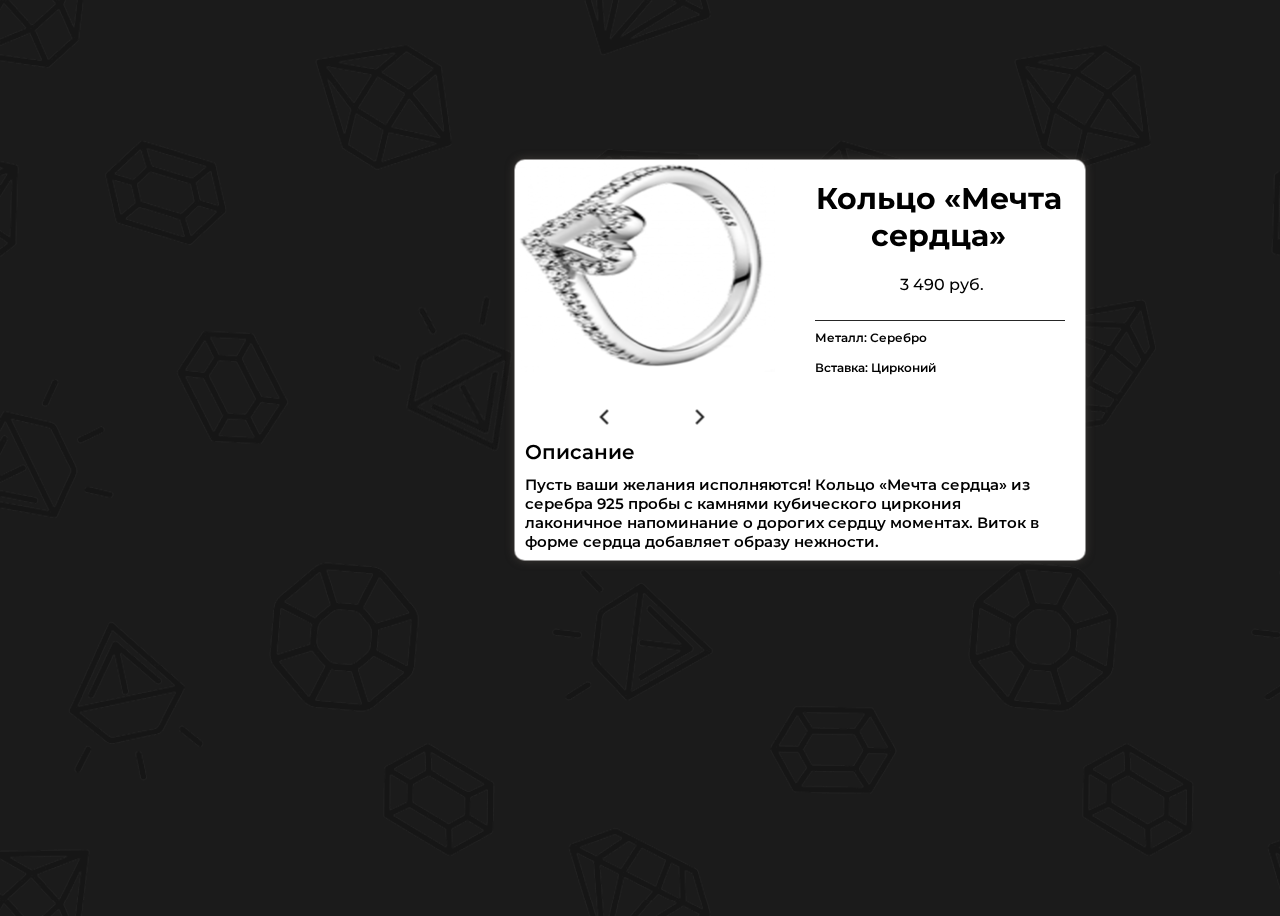
<file: pages/page1.html>
<!DOCTYPE html>
<html lang="ru">
<head>
    <meta charset="UTF-8">
    <link rel="stylesheet" href="pagecssstyle/pagecss.css">
    <link rel="stylesheet" href="pagecssstyle/page1style.css">
    <link rel="preconnect" href="https://fonts.gstatic.com">
    <link href="https://fonts.googleapis.com/css2?family=Montserrat:wght@400;500;600;700&family=Prata&display=swap" rel="stylesheet">
    <title>Marginary</title>
    <link rel="shortcut icon" href="assetspages/Logo.png" type="image/png">
    <style>
        body {
            background-image: url(assetspages/background2.png)
    </style>
</head>
<body>
   <div class="container">
       <div class="item_block">
           <img src="pagesimg/Ring1/1.png" class="png1">
           <img src="pagesimg/Ring1/2.png" class="png2">
           <img src="pagesimg/Ring1/3.png" class="png3">
           <img src="pagesimg/Ring1/4.png" class="png4">
       </div>
       <div class="about">Описание</div>
       <div class="aboutmore">Пусть ваши желания исполняются! Кольцо «Мечта сердца» из серебра 925 пробы с камнями кубического циркония лаконичное напоминание о дорогих сердцу моментах. Виток в форме сердца добавляет образу нежности.</div>
       <div class="line"></div>
       <div class="metall">Металл: Серебро</div>
       <div class="material">Вставка: Цирконий</div>
       <div class="name">Кольцо «Мечта сердца»</div>
       <div class="price">3 490 руб.</div>
   </div>
   <script src="pageJS/jquery-3.6.0.min.js"></script>
   <script src="pageJS/slick.min.js"></script>
   <script src="pageJS/main.js"></script>
</body>
</html>
</file>
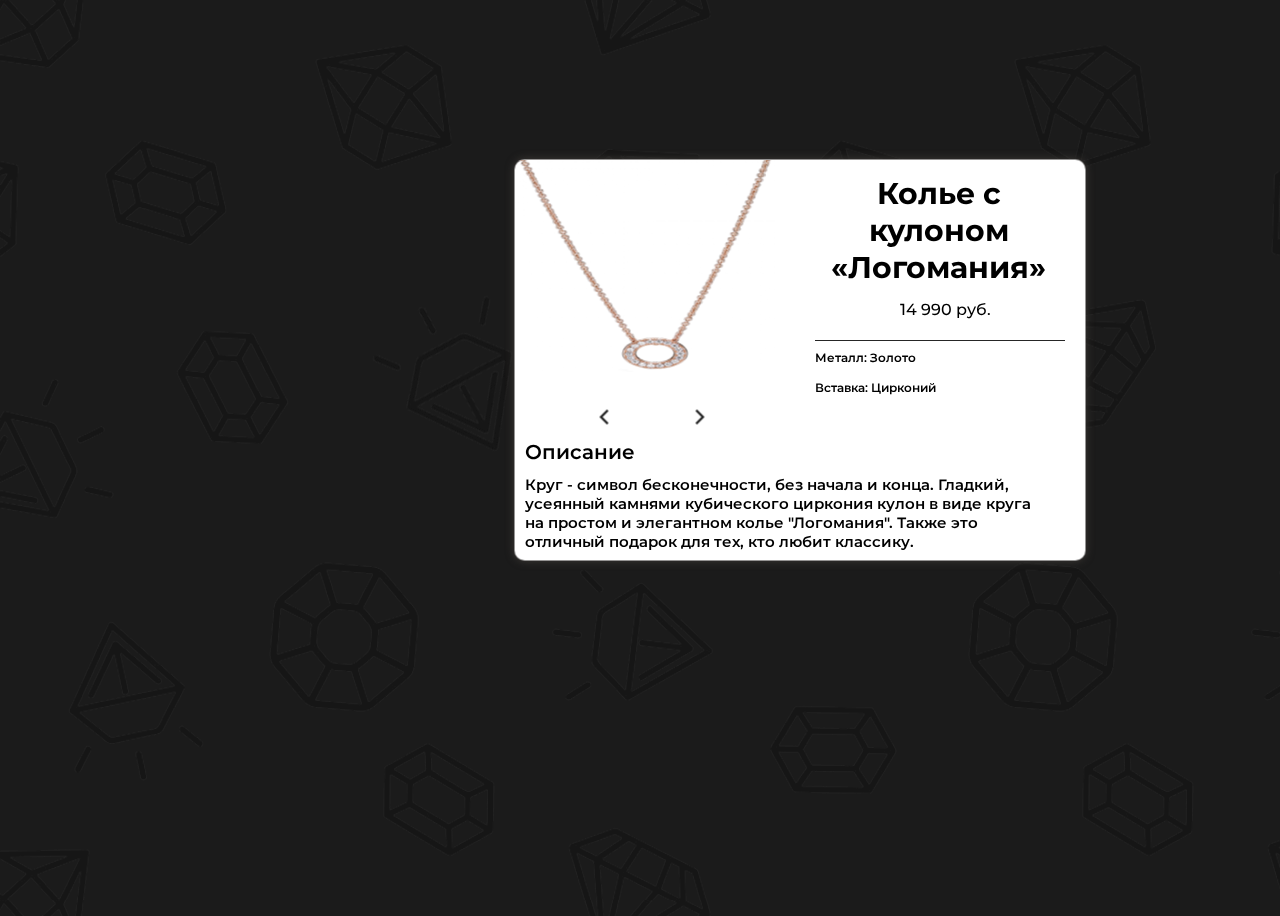
<file: pages/page10.html>
<!DOCTYPE html>
<html lang="ru">
<head>
    <meta charset="UTF-8">
    <link rel="stylesheet" href="pagecssstyle/pagecss.css">
    <link rel="stylesheet" href="pagecssstyle/page10style.css">
    <link rel="preconnect" href="https://fonts.gstatic.com">
    <link href="https://fonts.googleapis.com/css2?family=Montserrat:wght@400;500;600;700&family=Prata&display=swap" rel="stylesheet">
    <title>Marginary</title>
    <link rel="shortcut icon" href="assetspages/Logo.png" type="image/png">
    <style>
        body {
            background-image: url(assetspages/background2.png)
    </style>
</head>
<body>
   <div class="container">
       <div class="item_block">
           <img src="pagesimg/Necklace1/1.png" class="png1">
           <img src="pagesimg/Necklace1/2.png" class="png1">
           <img src="pagesimg/Necklace1/3.png" class="png1">
       </div>
       <div class="about">Описание</div>
       <div class="aboutmore">Круг - символ бесконечности, без начала и конца. Гладкий, усеянный камнями кубического циркония кулон в виде круга на простом и элегантном колье "Логомания". Также это отличный подарок для тех, кто любит классику.</div>
       <div class="line"></div>
       <div class="metall">Металл: Золото</div>
       <div class="material">Вставка: Цирконий</div>
       <div class="name">Колье с кулоном «Логомания»</div>
       <div class="price">14 990 руб.</div>
   </div>
   <script src="pageJS/jquery-3.6.0.min.js"></script>
   <script src="pageJS/slick.min.js"></script>
   <script src="pageJS/main10.js"></script>
</body>
</html>
</file>
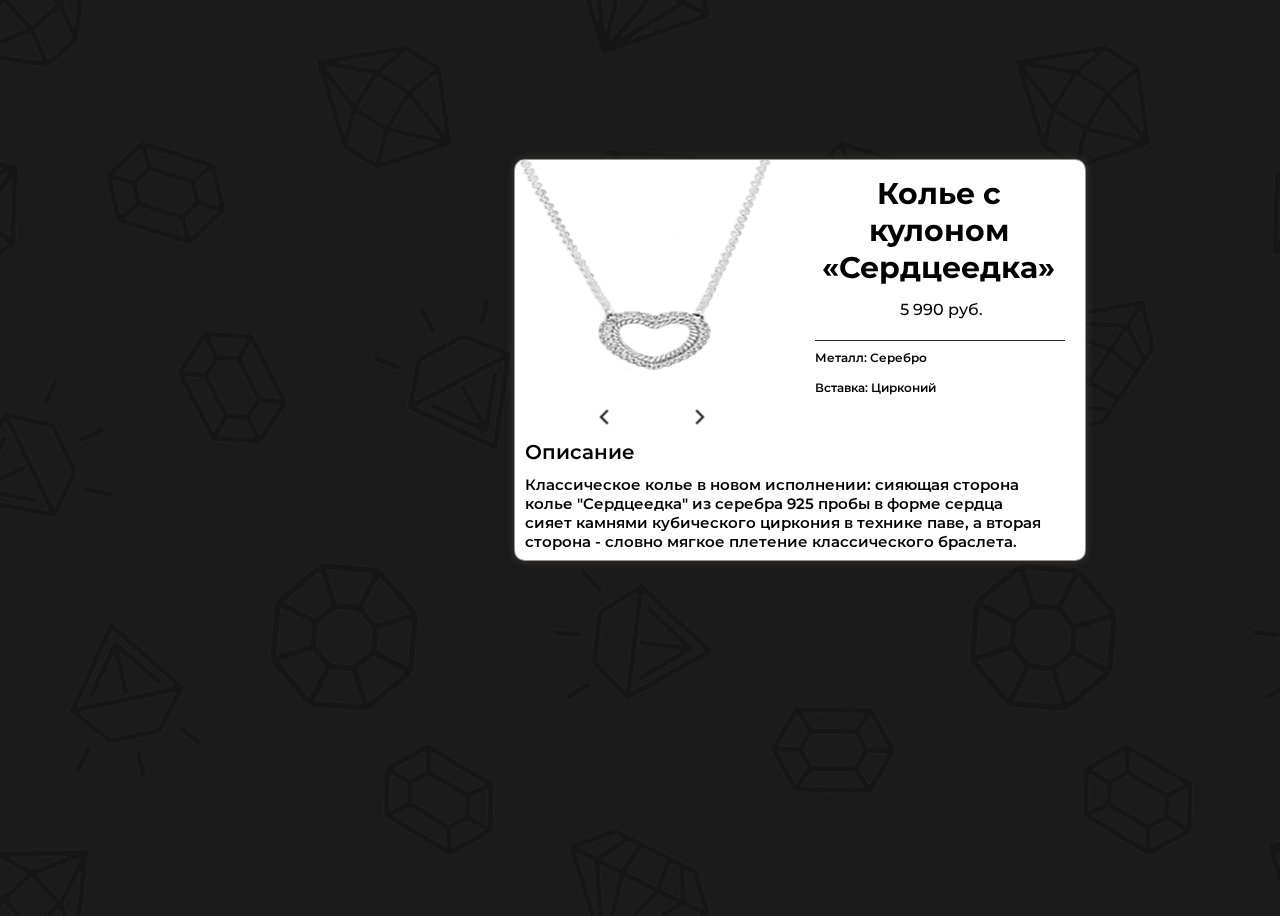
<file: pages/page11.html>
<!DOCTYPE html>
<html lang="ru">
<head>
    <meta charset="UTF-8">
    <link rel="stylesheet" href="pagecssstyle/pagecss.css">
    <link rel="stylesheet" href="pagecssstyle/page11style.css">
    <link rel="preconnect" href="https://fonts.gstatic.com">
    <link href="https://fonts.googleapis.com/css2?family=Montserrat:wght@400;500;600;700&family=Prata&display=swap" rel="stylesheet">
    <title>Marginary</title>
    <link rel="shortcut icon" href="assetspages/Logo.png" type="image/png">
    <style>
        body {
            background-image: url(assetspages/background2.png)
    </style>
</head>
<body>
   <div class="container">
       <div class="item_block">
           <img src="pagesimg/Necklace2/1.png" class="png1">
           <img src="pagesimg/Necklace2/2.png" class="png1">
       </div>
       <div class="about">Описание</div>
       <div class="aboutmore">Классическое колье в новом исполнении: сияющая сторона колье "Сердцеедка" из серебра 925 пробы в форме сердца сияет камнями кубического циркония в технике паве, а вторая сторона - словно мягкое плетение классического браслета.</div>
       <div class="line"></div>
       <div class="metall">Металл: Серебро</div>
       <div class="material">Вставка: Цирконий</div>
       <div class="name">Колье с кулоном «Сердцеедка»</div>
       <div class="price">5 990 руб.</div>
   </div>
   <script src="pageJS/jquery-3.6.0.min.js"></script>
   <script src="pageJS/slick.min.js"></script>
   <script src="pageJS/main11.js"></script>
</body>
</html>
</file>
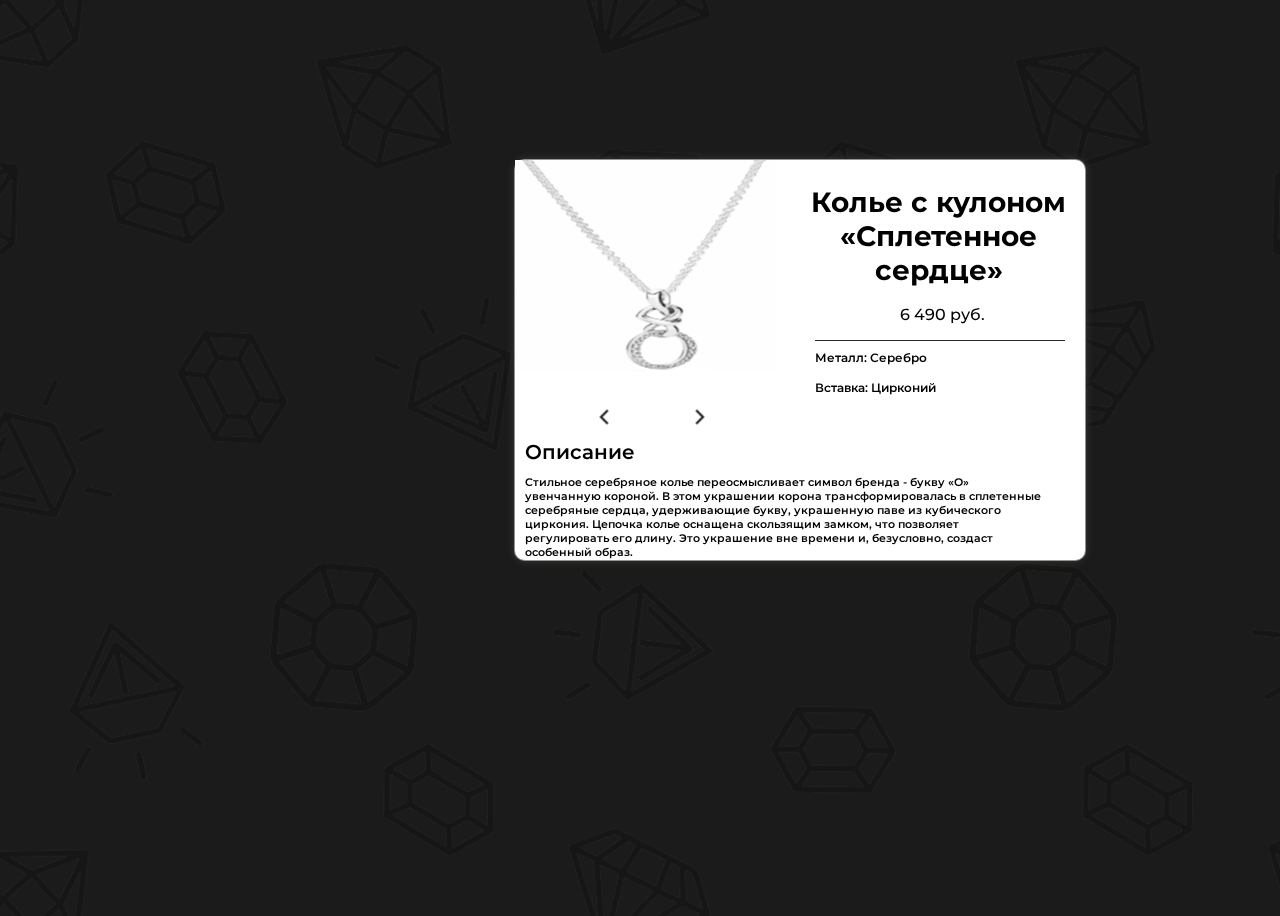
<file: pages/page12.html>
<!DOCTYPE html>
<html lang="ru">
<head>
    <meta charset="UTF-8">
    <link rel="stylesheet" href="pagecssstyle/pagecss.css">
    <link rel="stylesheet" href="pagecssstyle/page12style.css">
    <link rel="preconnect" href="https://fonts.gstatic.com">
    <link href="https://fonts.googleapis.com/css2?family=Montserrat:wght@400;500;600;700&family=Prata&display=swap" rel="stylesheet">
    <title>Marginary</title>
    <link rel="shortcut icon" href="assetspages/Logo.png" type="image/png">
    <style>
        body {
            background-image: url(assetspages/background2.png)
    </style>
</head>
<body>
   <div class="container">
       <div class="item_block">
           <img src="pagesimg/Necklace3/1.png" class="png1">
           <img src="pagesimg/Necklace3/2.png" class="png1">
       </div>
       <div class="about">Описание</div>
       <div class="aboutmore">Стильное серебряное колье переосмысливает символ бренда - букву «О» увенчанную короной. В этом украшении корона трансформировалась в сплетенные серебряные сердца, удерживающие букву, украшенную паве из кубического циркония. Цепочка колье оснащена скользящим замком, что позволяет регулировать его длину. Это украшение вне времени и, безусловно, создаст особенный образ.</div>
       <div class="line"></div>
       <div class="metall">Металл: Серебро</div>
       <div class="material">Вставка: Цирконий</div>
       <div class="name">Колье с кулоном «Сплетенное сердце»</div>
       <div class="price">6 490 руб.</div>
   </div>
   <script src="pageJS/jquery-3.6.0.min.js"></script>
   <script src="pageJS/slick.min.js"></script>
   <script src="pageJS/main12.js"></script>
</body>
</html>
</file>
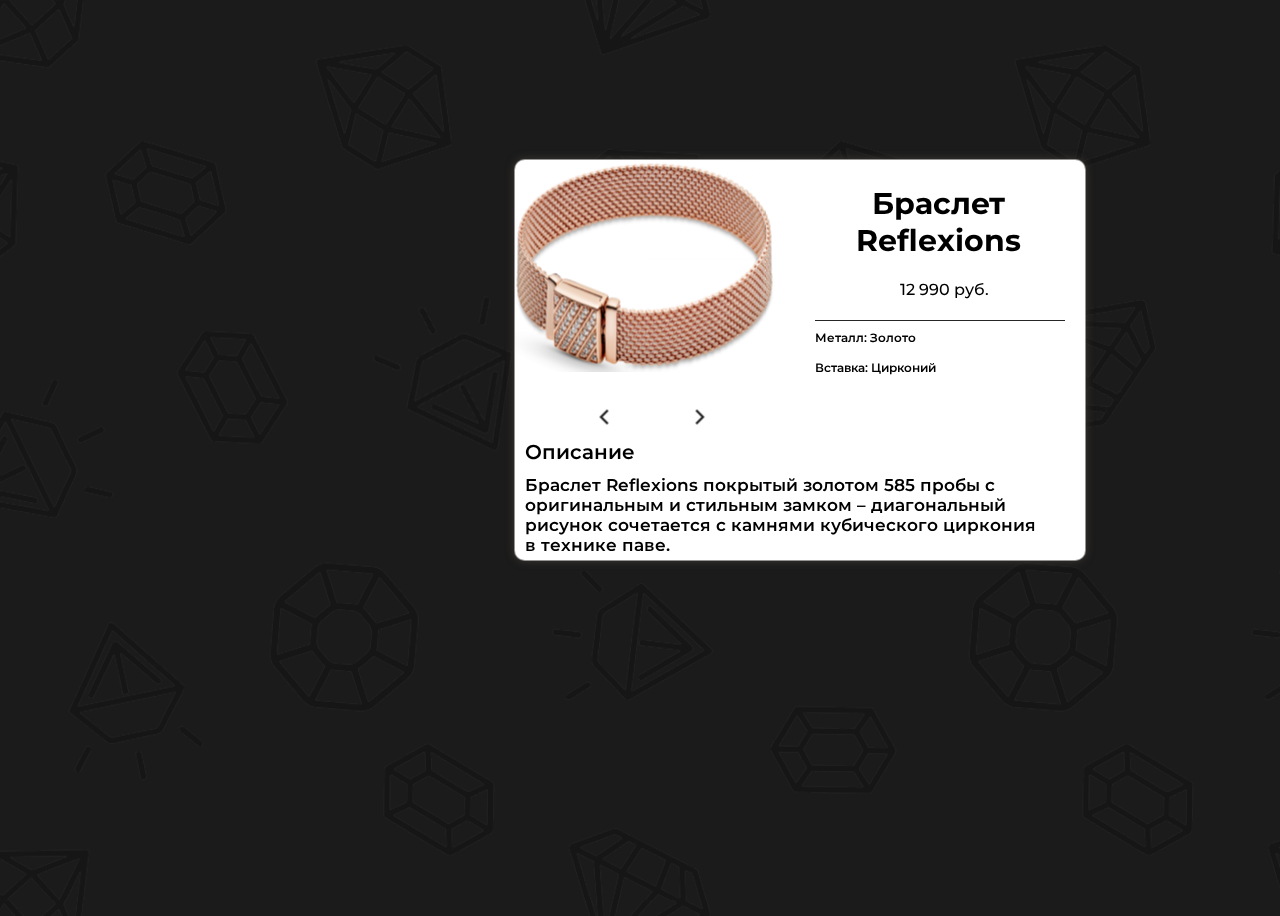
<file: pages/page7.html>
<!DOCTYPE html>
<html lang="ru">
<head>
    <meta charset="UTF-8">
    <link rel="stylesheet" href="pagecssstyle/pagecss.css">
    <link rel="stylesheet" href="pagecssstyle/page7style.css">
    <link rel="preconnect" href="https://fonts.gstatic.com">
    <link href="https://fonts.googleapis.com/css2?family=Montserrat:wght@400;500;600;700&family=Prata&display=swap" rel="stylesheet">
    <title>Marginary</title>
    <link rel="shortcut icon" href="assetspages/Logo.png" type="image/png">
    <style>
        body {
            background-image: url(assetspages/background2.png)
    </style>
</head>
<body>
   <div class="container">
       <div class="item_block">
           <img src="pagesimg/Braclet1/1.png" class="png1">
           <img src="pagesimg/Braclet1/2.png" class="png1">
           <img src="pagesimg/Braclet1/3.png" class="png1">
       </div>
       <div class="about">Описание</div>
       <div class="aboutmore">Браслет Reflexions покрытый золотом 585 пробы с оригинальным и стильным замком – диагональный рисунок сочетается с камнями кубического циркония в технике паве.</div>
       <div class="line"></div>
       <div class="metall">Металл: Золото</div>
       <div class="material">Вставка: Цирконий</div>
       <div class="name">Браслет Reflexions</div>
       <div class="price">12 990 руб.</div>
   </div>
   <script src="pageJS/jquery-3.6.0.min.js"></script>
   <script src="pageJS/slick.min.js"></script>
   <script src="pageJS/main7.js"></script>
</body>
</html>
</file>
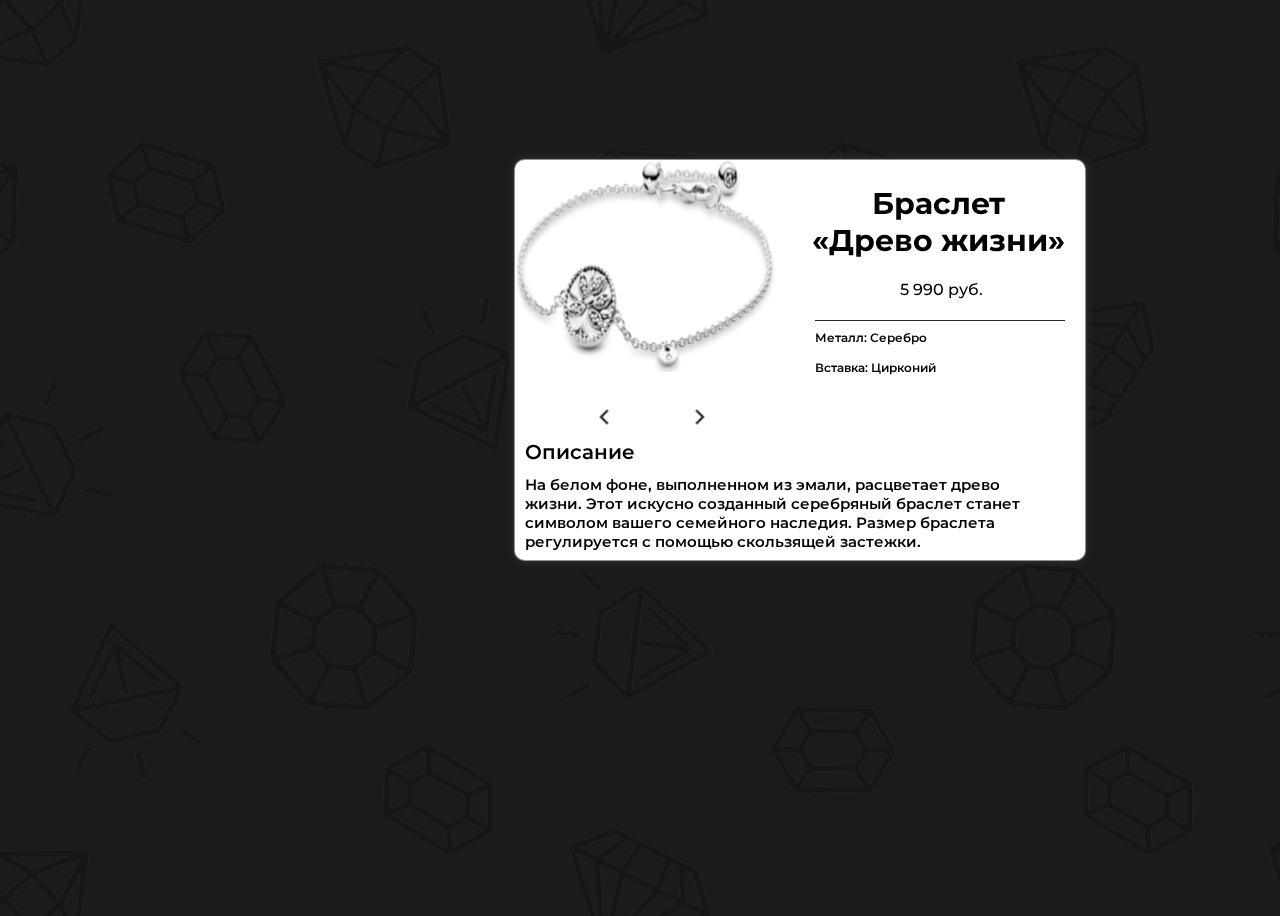
<file: pages/page8.html>
<!DOCTYPE html>
<html lang="ru">
<head>
    <meta charset="UTF-8">
    <link rel="stylesheet" href="pagecssstyle/pagecss.css">
    <link rel="stylesheet" href="pagecssstyle/page8style.css">
    <link rel="preconnect" href="https://fonts.gstatic.com">
    <link href="https://fonts.googleapis.com/css2?family=Montserrat:wght@400;500;600;700&family=Prata&display=swap" rel="stylesheet">
    <title>Marginary</title>
    <link rel="shortcut icon" href="assetspages/Logo.png" type="image/png">
    <style>
        body {
            background-image: url(assetspages/background2.png)
    </style>
</head>
<body>
   <div class="container">
       <div class="item_block">
           <img src="pagesimg/Braclet2/1.png" class="png1">
           <img src="pagesimg/Braclet2/2.png" class="png1">
           <img src="pagesimg/Braclet2/3.png" class="png1">
       </div>
       <div class="about">Описание</div>
       <div class="aboutmore">На белом фоне, выполненном из эмали, расцветает древо жизни. Этот искусно созданный серебряный браслет станет символом вашего семейного наследия. Размер браслета регулируется с помощью скользящей застежки.</div>
       <div class="line"></div>
       <div class="metall">Металл: Серебро</div>
       <div class="material">Вставка: Цирконий</div>
       <div class="name">Браслет «Древо жизни»</div>
       <div class="price">5 990 руб.</div>
   </div>
   <script src="pageJS/jquery-3.6.0.min.js"></script>
   <script src="pageJS/slick.min.js"></script>
   <script src="pageJS/main8.js"></script>
</body>
</html>
</file>
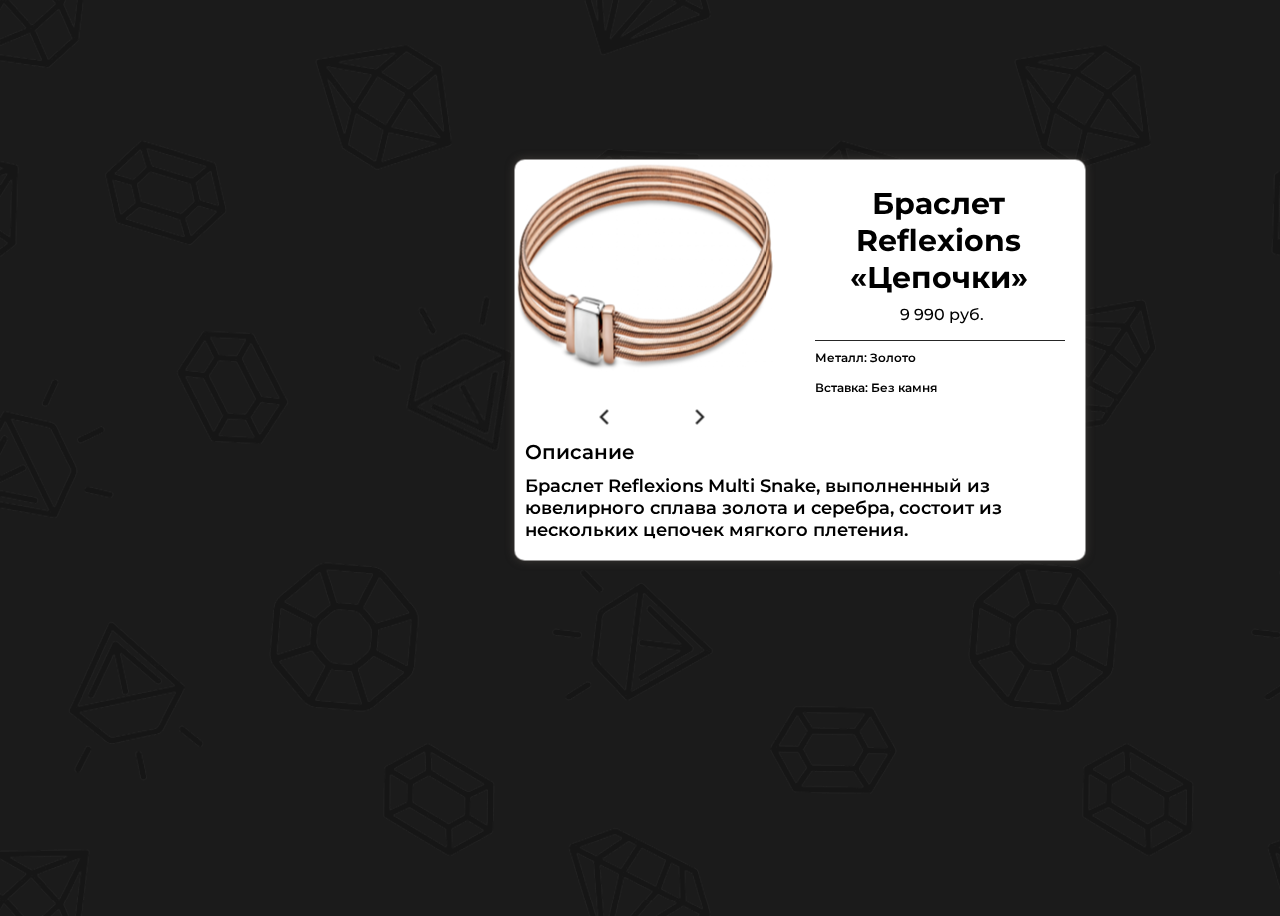
<file: pages/page9.html>
<!DOCTYPE html>
<html lang="ru">
<head>
    <meta charset="UTF-8">
    <link rel="stylesheet" href="pagecssstyle/pagecss.css">
    <link rel="stylesheet" href="pagecssstyle/page9style.css">
    <link rel="preconnect" href="https://fonts.gstatic.com">
    <link href="https://fonts.googleapis.com/css2?family=Montserrat:wght@400;500;600;700&family=Prata&display=swap" rel="stylesheet">
    <title>Marginary</title>
    <link rel="shortcut icon" href="assetspages/Logo.png" type="image/png">
    <style>
        body {
            background-image: url(assetspages/background2.png)
    </style>
</head>
<body>
   <div class="container">
       <div class="item_block">
           <img src="pagesimg/Braclet3/1.png" class="png1">
           <img src="pagesimg/Braclet3/2.png" class="png1">
           <img src="pagesimg/Braclet3/3.png" class="png1">
       </div>
       <div class="about">Описание</div>
       <div class="aboutmore">Браслет Reflexions Multi Snake, выполненный из ювелирного сплава золота и серебра, состоит из нескольких цепочек мягкого плетения.</div>
       <div class="line"></div>
       <div class="metall">Металл: Золото</div>
       <div class="material">Вставка: Без камня</div>
       <div class="name">Браслет Reflexions «Цепочки»</div>
       <div class="price">9 990 руб.</div>
   </div>
   <script src="pageJS/jquery-3.6.0.min.js"></script>
   <script src="pageJS/slick.min.js"></script>
   <script src="pageJS/main9.js"></script>
</body>
</html>
</file>
<file: pages/pagecssstyle/pagecss.css>
.body {
    font-family: 'Montserrat', sans-serif;
    font-size: 30px;
    color: #f2e2c4;
    padding: inherit;
    margin: 0 auto;
    width: 1600px;
}

.container {
    width: 100%;
    height: 100vh;
}
</file>
<file: pages/pagecssstyle/page1style.css>
.slider {
    width: 260px;
    height: 230px;
}

.item_block {
    position: fixed;
    top: 360px;
    left: 800px;
    width: 571px;
    height: 401px;
    background-color: #fff;
    transform: translate(-50%, -50%);
    border-radius: 10px;
    box-shadow: 0 0 10px #403c38;
}

.about {
    position: absolute;
    top: 440px;
    left: 525px;
    font-family: 'Montserrat', sans-serif;
    font-weight: 600;
    font-size: 20px;
}

.aboutmore {
    position: absolute;
    top: 475px;
    left: 525px;
    font-family: 'Montserrat', sans-serif;
    font-weight: 600;
    font-size: 15px;
    width: 520px;
}

.png1 {
    width: 150px;
    height: 212px;
}

.png2 {
    width: 150px;
    height: 212px;
}

.png3 {
    width: 150px;
    height: 212px;
}

.png4 {
    width: 150px;
    height: 212px;
}

.slick-list {
    width: 260px;
    height: 230px;
    overflow: hidden;
}

.slick-track {
    display: flex;
}

.slick-arrow {
    position: absolute;
    top: 250px;
    font-size: 0;
    width: 7px;
    height: 16px;
    background: none;
    align-items: center;
    border: none;
}
.slick-prev {
    left: 85px;
    background: url(ArrowSlide2.png) 0 0 no-repeat;
}

.slick-next {
    right: 378px;
    background: url(ArrowSlide.png) 0 0 no-repeat;
}

.name {
    font-family: 'Montserrat', sans-serif;
    font-size: 30px;
    font-weight: 700;
    width: 257px;
    height: 64px;
    text-align: center;
    position: absolute;
    top: 180px;
    left: 810px;
}

.line {
    width: 250px;
    height: 1px;
    background: #262626;
    position: absolute;
    top: 320px;
    left: 815px;
    
}

.price {
    font-family: 'Montserrat', sans-serif;
    font-size: 16px;
    font-weight: 500;
    position: absolute;
    top: 275px;
    left: 900px;
}

.metall {
    font-family: 'Montserrat', sans-serif;
    font-size: 12px;
    font-weight: 600;
    position: absolute;
    top: 330px;
    left: 815px;
}

.material {
    font-family: 'Montserrat', sans-serif;
    font-size: 12px;
    font-weight: 600;
    position: absolute;
    top: 360px;
    left: 815px;
}
</file>
<file: pages/pagecssstyle/page10style.css>
.slider {
    width: 260px;
    height: 230px;
}

.item_block {
    position: fixed;
    top: 360px;
    left: 800px;
    width: 571px;
    height: 401px;
    background-color: #fff;
    transform: translate(-50%, -50%);
    border-radius: 10px;
    box-shadow: 0 0 10px #403c38;
}

.about {
    position: absolute;
    top: 440px;
    left: 525px;
    font-family: 'Montserrat', sans-serif;
    font-weight: 600;
    font-size: 20px;
}

.aboutmore {
    position: absolute;
    top: 475px;
    left: 525px;
    font-family: 'Montserrat', sans-serif;
    font-weight: 600;
    font-size: 15px;
    width: 520px;
}

.png1 {
    width: 150px;
    height: 212px;
}

.png2 {
    width: 150px;
    height: 212px;
}

.png3 {
    width: 150px;
    height: 212px;
}

.png4 {
    width: 150px;
    height: 212px;
}

.slick-list {
    width: 260px;
    height: 230px;
    overflow: hidden;
}

.slick-track {
    display: flex;
}

.slick-arrow {
    position: absolute;
    top: 250px;
    font-size: 0;
    width: 7px;
    height: 16px;
    background: none;
    align-items: center;
    border: none;
}
.slick-prev {
    left: 85px;
    background: url(ArrowSlide2.png) 0 0 no-repeat;
}

.slick-next {
    right: 378px;
    background: url(ArrowSlide.png) 0 0 no-repeat;
}

.name {
    font-family: 'Montserrat', sans-serif;
    font-size: 30px;
    font-weight: 700;
    width: 257px;
    height: 64px;
    text-align: center;
    position: absolute;
    top: 175px;
    left: 810px;
}

.line {
    width: 250px;
    height: 1px;
    background: #262626;
    position: absolute;
    top: 340px;
    left: 815px;
    
}

.price {
    font-family: 'Montserrat', sans-serif;
    font-size: 16px;
    font-weight: 500;
    position: absolute;
    top: 300px;
    left: 900px;
}

.metall {
    font-family: 'Montserrat', sans-serif;
    font-size: 12px;
    font-weight: 600;
    position: absolute;
    top: 350px;
    left: 815px;
}

.material {
    font-family: 'Montserrat', sans-serif;
    font-size: 12px;
    font-weight: 600;
    position: absolute;
    top: 380px;
    left: 815px;
}
</file>
<file: pages/pagecssstyle/page11style.css>
.slider {
    width: 260px;
    height: 230px;
}

.item_block {
    position: fixed;
    top: 360px;
    left: 800px;
    width: 571px;
    height: 401px;
    background-color: #fff;
    transform: translate(-50%, -50%);
    border-radius: 10px;
    box-shadow: 0 0 10px #403c38;
}

.about {
    position: absolute;
    top: 440px;
    left: 525px;
    font-family: 'Montserrat', sans-serif;
    font-weight: 600;
    font-size: 20px;
}

.aboutmore {
    position: absolute;
    top: 475px;
    left: 525px;
    font-family: 'Montserrat', sans-serif;
    font-weight: 600;
    font-size: 15px;
    width: 520px;
}

.png1 {
    width: 150px;
    height: 212px;
}

.png2 {
    width: 150px;
    height: 212px;
}

.png3 {
    width: 150px;
    height: 212px;
}

.png4 {
    width: 150px;
    height: 212px;
}

.slick-list {
    width: 260px;
    height: 230px;
    overflow: hidden;
}

.slick-track {
    display: flex;
}

.slick-arrow {
    position: absolute;
    top: 250px;
    font-size: 0;
    width: 7px;
    height: 16px;
    background: none;
    align-items: center;
    border: none;
}
.slick-prev {
    left: 85px;
    background: url(ArrowSlide2.png) 0 0 no-repeat;
}

.slick-next {
    right: 378px;
    background: url(ArrowSlide.png) 0 0 no-repeat;
}

.name {
    font-family: 'Montserrat', sans-serif;
    font-size: 30px;
    font-weight: 700;
    width: 257px;
    height: 64px;
    text-align: center;
    position: absolute;
    top: 175px;
    left: 810px;
}

.line {
    width: 250px;
    height: 1px;
    background: #262626;
    position: absolute;
    top: 340px;
    left: 815px;
    
}

.price {
    font-family: 'Montserrat', sans-serif;
    font-size: 16px;
    font-weight: 500;
    position: absolute;
    top: 300px;
    left: 900px;
}

.metall {
    font-family: 'Montserrat', sans-serif;
    font-size: 12px;
    font-weight: 600;
    position: absolute;
    top: 350px;
    left: 815px;
}

.material {
    font-family: 'Montserrat', sans-serif;
    font-size: 12px;
    font-weight: 600;
    position: absolute;
    top: 380px;
    left: 815px;
}
</file>
<file: pages/pagecssstyle/page12style.css>
.slider {
    width: 260px;
    height: 230px;
}

.item_block {
    position: fixed;
    top: 360px;
    left: 800px;
    width: 571px;
    height: 401px;
    background-color: #fff;
    transform: translate(-50%, -50%);
    border-radius: 10px;
    box-shadow: 0 0 10px #403c38;
}

.about {
    position: absolute;
    top: 440px;
    left: 525px;
    font-family: 'Montserrat', sans-serif;
    font-weight: 600;
    font-size: 20px;
}

.aboutmore {
    position: absolute;
    top: 475px;
    left: 525px;
    font-family: 'Montserrat', sans-serif;
    font-weight: 600;
    font-size: 11px;
    width: 520px;
}

.png1 {
    width: 150px;
    height: 212px;
}

.png2 {
    width: 150px;
    height: 212px;
}

.png3 {
    width: 150px;
    height: 212px;
}

.png4 {
    width: 150px;
    height: 212px;
}

.slick-list {
    width: 260px;
    height: 230px;
    overflow: hidden;
}

.slick-track {
    display: flex;
}

.slick-arrow {
    position: absolute;
    top: 250px;
    font-size: 0;
    width: 7px;
    height: 16px;
    background: none;
    align-items: center;
    border: none;
}
.slick-prev {
    left: 85px;
    background: url(ArrowSlide2.png) 0 0 no-repeat;
}

.slick-next {
    right: 378px;
    background: url(ArrowSlide.png) 0 0 no-repeat;
}

.name {
    font-family: 'Montserrat', sans-serif;
    font-size: 28px;
    font-weight: 700;
    width: 257px;
    height: 64px;
    text-align: center;
    position: absolute;
    top: 185px;
    left: 810px;
}

.line {
    width: 250px;
    height: 1px;
    background: #262626;
    position: absolute;
    top: 340px;
    left: 815px;
    
}

.price {
    font-family: 'Montserrat', sans-serif;
    font-size: 16px;
    font-weight: 500;
    position: absolute;
    top: 305px;
    left: 900px;
}

.metall {
    font-family: 'Montserrat', sans-serif;
    font-size: 12px;
    font-weight: 600;
    position: absolute;
    top: 350px;
    left: 815px;
}

.material {
    font-family: 'Montserrat', sans-serif;
    font-size: 12px;
    font-weight: 600;
    position: absolute;
    top: 380px;
    left: 815px;
}
</file>
<file: pages/pagecssstyle/page7style.css>
.slider {
    width: 260px;
    height: 230px;
}

.item_block {
    position: fixed;
    top: 360px;
    left: 800px;
    width: 571px;
    height: 401px;
    background-color: #fff;
    transform: translate(-50%, -50%);
    border-radius: 10px;
    box-shadow: 0 0 10px #403c38;
}

.about {
    position: absolute;
    top: 440px;
    left: 525px;
    font-family: 'Montserrat', sans-serif;
    font-weight: 600;
    font-size: 20px;
}

.aboutmore {
    position: absolute;
    top: 475px;
    left: 525px;
    font-family: 'Montserrat', sans-serif;
    font-weight: 600;
    font-size: 17px;
    width: 520px;
}

.png1 {
    width: 150px;
    height: 212px;
}

.png2 {
    width: 150px;
    height: 212px;
}

.png3 {
    width: 150px;
    height: 212px;
}

.png4 {
    width: 150px;
    height: 212px;
}

.slick-list {
    width: 260px;
    height: 230px;
    overflow: hidden;
}

.slick-track {
    display: flex;
}

.slick-arrow {
    position: absolute;
    top: 250px;
    font-size: 0;
    width: 7px;
    height: 16px;
    background: none;
    align-items: center;
    border: none;
}
.slick-prev {
    left: 85px;
    background: url(ArrowSlide2.png) 0 0 no-repeat;
}

.slick-next {
    right: 378px;
    background: url(ArrowSlide.png) 0 0 no-repeat;
}

.name {
    font-family: 'Montserrat', sans-serif;
    font-size: 30px;
    font-weight: 700;
    width: 257px;
    height: 64px;
    text-align: center;
    position: absolute;
    top: 185px;
    left: 810px;
}

.line {
    width: 250px;
    height: 1px;
    background: #262626;
    position: absolute;
    top: 320px;
    left: 815px;
    
}

.price {
    font-family: 'Montserrat', sans-serif;
    font-size: 16px;
    font-weight: 500;
    position: absolute;
    top: 280px;
    left: 900px;
}

.metall {
    font-family: 'Montserrat', sans-serif;
    font-size: 12px;
    font-weight: 600;
    position: absolute;
    top: 330px;
    left: 815px;
}

.material {
    font-family: 'Montserrat', sans-serif;
    font-size: 12px;
    font-weight: 600;
    position: absolute;
    top: 360px;
    left: 815px;
}
</file>
<file: pages/pagecssstyle/page8style.css>
.slider {
    width: 260px;
    height: 230px;
}

.item_block {
    position: fixed;
    top: 360px;
    left: 800px;
    width: 571px;
    height: 401px;
    background-color: #fff;
    transform: translate(-50%, -50%);
    border-radius: 10px;
    box-shadow: 0 0 10px #403c38;
}

.about {
    position: absolute;
    top: 440px;
    left: 525px;
    font-family: 'Montserrat', sans-serif;
    font-weight: 600;
    font-size: 20px;
}

.aboutmore {
    position: absolute;
    top: 475px;
    left: 525px;
    font-family: 'Montserrat', sans-serif;
    font-weight: 600;
    font-size: 15px;
    width: 520px;
}

.png1 {
    width: 150px;
    height: 212px;
}

.png2 {
    width: 150px;
    height: 212px;
}

.png3 {
    width: 150px;
    height: 212px;
}

.png4 {
    width: 150px;
    height: 212px;
}

.slick-list {
    width: 260px;
    height: 230px;
    overflow: hidden;
}

.slick-track {
    display: flex;
}

.slick-arrow {
    position: absolute;
    top: 250px;
    font-size: 0;
    width: 7px;
    height: 16px;
    background: none;
    align-items: center;
    border: none;
}
.slick-prev {
    left: 85px;
    background: url(ArrowSlide2.png) 0 0 no-repeat;
}

.slick-next {
    right: 378px;
    background: url(ArrowSlide.png) 0 0 no-repeat;
}

.name {
    font-family: 'Montserrat', sans-serif;
    font-size: 30px;
    font-weight: 700;
    width: 257px;
    height: 64px;
    text-align: center;
    position: absolute;
    top: 185px;
    left: 810px;
}

.line {
    width: 250px;
    height: 1px;
    background: #262626;
    position: absolute;
    top: 320px;
    left: 815px;
    
}

.price {
    font-family: 'Montserrat', sans-serif;
    font-size: 16px;
    font-weight: 500;
    position: absolute;
    top: 280px;
    left: 900px;
}

.metall {
    font-family: 'Montserrat', sans-serif;
    font-size: 12px;
    font-weight: 600;
    position: absolute;
    top: 330px;
    left: 815px;
}

.material {
    font-family: 'Montserrat', sans-serif;
    font-size: 12px;
    font-weight: 600;
    position: absolute;
    top: 360px;
    left: 815px;
}
</file>
<file: pages/pagecssstyle/page9style.css>
.slider {
    width: 260px;
    height: 230px;
}

.item_block {
    position: fixed;
    top: 360px;
    left: 800px;
    width: 571px;
    height: 401px;
    background-color: #fff;
    transform: translate(-50%, -50%);
    border-radius: 10px;
    box-shadow: 0 0 10px #403c38;
}

.about {
    position: absolute;
    top: 440px;
    left: 525px;
    font-family: 'Montserrat', sans-serif;
    font-weight: 600;
    font-size: 20px;
}

.aboutmore {
    position: absolute;
    top: 475px;
    left: 525px;
    font-family: 'Montserrat', sans-serif;
    font-weight: 600;
    font-size: 18px;
    width: 520px;
}

.png1 {
    width: 150px;
    height: 212px;
}

.png2 {
    width: 150px;
    height: 212px;
}

.png3 {
    width: 150px;
    height: 212px;
}

.png4 {
    width: 150px;
    height: 212px;
}

.slick-list {
    width: 260px;
    height: 230px;
    overflow: hidden;
}

.slick-track {
    display: flex;
}

.slick-arrow {
    position: absolute;
    top: 250px;
    font-size: 0;
    width: 7px;
    height: 16px;
    background: none;
    align-items: center;
    border: none;
}
.slick-prev {
    left: 85px;
    background: url(ArrowSlide2.png) 0 0 no-repeat;
}

.slick-next {
    right: 378px;
    background: url(ArrowSlide.png) 0 0 no-repeat;
}

.name {
    font-family: 'Montserrat', sans-serif;
    font-size: 30px;
    font-weight: 700;
    width: 257px;
    height: 64px;
    text-align: center;
    position: absolute;
    top: 185px;
    left: 810px;
}

.line {
    width: 250px;
    height: 1px;
    background: #262626;
    position: absolute;
    top: 340px;
    left: 815px;
    
}

.price {
    font-family: 'Montserrat', sans-serif;
    font-size: 16px;
    font-weight: 500;
    position: absolute;
    top: 305px;
    left: 900px;
}

.metall {
    font-family: 'Montserrat', sans-serif;
    font-size: 12px;
    font-weight: 600;
    position: absolute;
    top: 350px;
    left: 815px;
}

.material {
    font-family: 'Montserrat', sans-serif;
    font-size: 12px;
    font-weight: 600;
    position: absolute;
    top: 380px;
    left: 815px;
}
</file>
